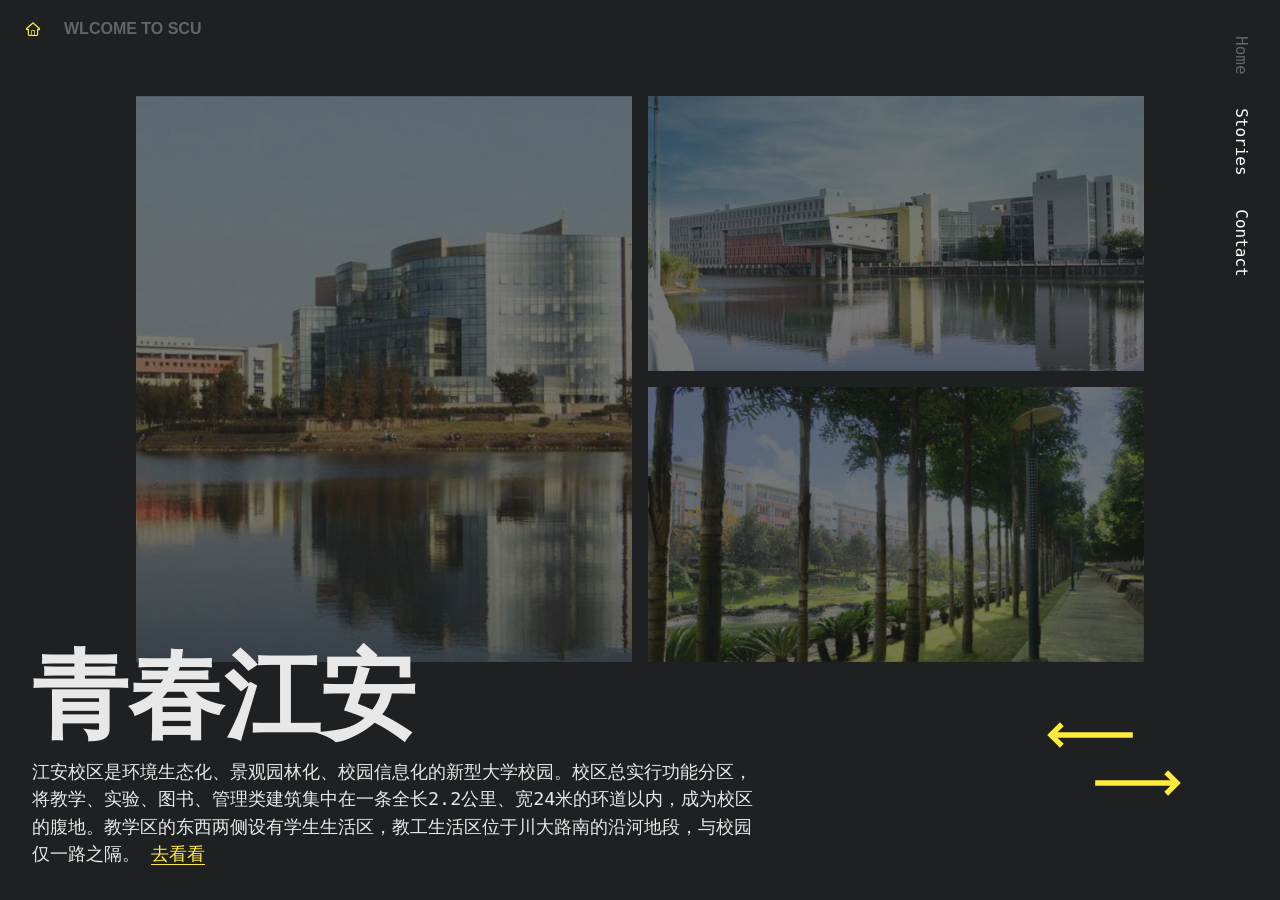
<file: index.html>
<!DOCTYPE html>
<html lang="zh">
<head>
	<meta charset="UTF-8">
	<meta http-equiv="X-UA-Compatible" content="IE=edge,chrome=1"> 
	<meta name="viewport" content="width=device-width, initial-scale=1.0">
	<title>欢迎来到四川大学</title>
	<link rel="stylesheet" type="text/css" href="css/normalize.css" />
	<link href="https://fonts.googleapis.com/css?family=Gochi+Hand" rel="stylesheet">
	<link rel="stylesheet" type="text/css" href="css/htmleaf-demo.css">
	<link rel="stylesheet" type="text/css" href="css/slideshow.css" />
	<link rel="stylesheet" type="text/css" href="css/slideshow_layouts.css" />

	<script>document.documentElement.className = 'js';</script>
</head>
<body>
<svg class="hidden">
		<defs>
			<symbol id="icon-arrow" viewBox="0 0 24 24">
				<title>arrow</title>
				<polygon points="6.3,12.8 20.9,12.8 20.9,11.2 6.3,11.2 10.2,7.2 9,6 3.1,12 9,18 10.2,16.8 "/>
			</symbol>
			<symbol id="icon-drop" viewBox="0 0 24 24">
				<title>drop</title>
				<path d="M12,21c-3.6,0-6.6-3-6.6-6.6C5.4,11,10.8,4,11.4,3.2C11.6,3.1,11.8,3,12,3s0.4,0.1,0.6,0.3c0.6,0.8,6.1,7.8,6.1,11.2C18.6,18.1,15.6,21,12,21zM12,4.8c-1.8,2.4-5.2,7.4-5.2,9.6c0,2.9,2.3,5.2,5.2,5.2s5.2-2.3,5.2-5.2C17.2,12.2,13.8,7.3,12,4.8z"/><path d="M12,18.2c-0.4,0-0.7-0.3-0.7-0.7s0.3-0.7,0.7-0.7c1.3,0,2.4-1.1,2.4-2.4c0-0.4,0.3-0.7,0.7-0.7c0.4,0,0.7,0.3,0.7,0.7C15.8,16.5,14.1,18.2,12,18.2z"/>
			</symbol>
			<symbol id="icon-prev" viewBox="0 0 100 50">
				<title>prev</title>
				<polygon points="5.4,25 18.7,38.2 22.6,34.2 16.2,27.8 94.6,27.8 94.6,22.2 16.2,22.2 22.6,15.8 18.7,11.8"/>
			</symbol>
			<symbol id="icon-next" viewBox="0 0 100 50">
				<title>next</title>
				<polygon points="81.3,11.8 77.4,15.8 83.8,22.2 5.4,22.2 5.4,27.8 83.8,27.8 77.4,34.2 81.3,38.2 94.6,25 "/>
			</symbol>
			<symbol id="icon-octicon" viewBox="0 0 24 24">
				<title>octicon</title>
				<path d="M12,2.2C6.4,2.2,1.9,6.7,1.9,12.2c0,4.4,2.9,8.2,6.9,9.6c0.5,0.1,0.7-0.2,0.7-0.5c0-0.2,0-0.9,0-1.7c-2.8,0.6-3.4-1.4-3.4-1.4C5.6,17.1,5,16.8,5,16.8C4.1,16.2,5,16.2,5,16.2c1,0.1,1.5,1,1.5,1c0.9,1.5,2.4,1.1,2.9,0.8c0.1-0.7,0.4-1.1,0.6-1.3c-2.2-0.3-4.6-1.1-4.6-5c0-1.1,0.4-2,1-2.7C6.5,8.8,6.2,7.7,6.7,6.4c0,0,0.8-0.3,2.8,1C10.3,7.2,11.1,7.1,12,7c0.9,0,1.7,0.1,2.5,0.3c1.9-1.3,2.8-1,2.8-1c0.5,1.4,0.2,2.4,0.1,2.7c0.6,0.7,1,1.6,1,2.7c0,3.9-2.4,4.7-4.6,5c0.4,0.3,0.7,0.9,0.7,1.9c0,1.3,0,2.4,0,2.8c0,0.3,0.2,0.6,0.7,0.5c4-1.3,6.9-5.1,6.9-9.6C22.1,6.7,17.6,2.2,12,2.2z" />
			</symbol>
			<!-- From Karen Menezes: https://www.smashingmagazine.com/2015/05/creating-responsive-shapes-with-clip-path/ -->
			<clipPath id="polygon-clip-rhomboid" clipPathUnits="objectBoundingBox">
				<polygon points="0 1, 0.3 0, 1 0, 0.7 1" />
			</clipPath>
		</defs>
	</svg>
<main>
		<header class="codrops-header">
			<div class="codrops-links">
				<a class="htmleaf-icon icon-htmleaf-home-outline" href="index.html" title="主页" target="_top"><span> 主页</span></a>
				
			</div>
		  <h1 class="codrops-header__title">WLCOME TO SCU</h1>
<p class="ie-message">Please note that your browser does not support the <a href="http://caniuse.com/#search=clip-path">CSS clip-path property</a>.</p>
			<nav class="dummy-links">
				<a class="dummy-links__link dummy-links__link--current" href="#">Home</a>
				<a class="dummy-links__link" href="#">Stories</a>
				<a class="dummy-links__link" href="#">Contact</a>
			</nav>
		</header>
		<div class="slideshow" tabindex="0">
			<div class="slide slide--layout-1" data-layout="layout1">
				<div class="slide-imgwrap">
					<div class="slide__img"><div class="slide__img-inner" style="background-image: url(img/j1.png);"></div></div>
					<div class="slide__img"><div class="slide__img-inner" style="background-image:url(img/j2.png);"></div></div>
					<div class="slide__img"><div class="slide__img-inner" style="background-image: url(img/j3.png);"></div></div>
				</div>
				<div class="slide__title">
				  <h3 class="slide__title-main">青春江安</h3>
				  <p class="slide__title-sub">江安校区是环境生态化、景观园林化、校园信息化的新型大学校园。校区总实行功能分区，将教学、实验、图书、管理类建筑集中在一条全长2.2公里、宽24米的环道以内，成为校区的腹地。教学区的东西两侧设有学生生活区，教工生活区位于川大路南的沿河地段，与校园仅一路之隔。 <a href="html/jiangan/jiangan_map.html">去看看</a></p>
				</div>
			</div><!-- /slide -->
			<div class="slide slide--layout-2" data-layout="layout2">
				<div class="slide-imgwrap">
					<div class="slide__img"><div class="slide__img-inner" style="background-image: url(img/h1.png);"></div></div>
					<div class="slide__img"><div class="slide__img-inner" style="background-image: url(img/h2.png);"></div></div>
					<div class="slide__img"><div class="slide__img-inner" style="background-image: url(img/h3.png);"></div></div>
					
					
				</div>
				<div class="slide__title">
				  <h3 class="slide__title-main">古典华西</h3>
				  <p class="slide__title-sub">岷峨挺秀，锦水含章。巍巍学府，德渥群芳 <a href="html/huaxi/huaxi_map.html">去看看</a></p>
				</div>
			</div><!-- /slide -->
			<div class="slide slide--layout-3" data-layout="layout3">
				<div class="slide-imgwrap">
					<div class="slide__img"><div class="slide__img-inner" style="background-image: url(img/w1.png);"></div></div>
					<div class="slide__img"><div class="slide__img-inner" style="background-image: url(img/w2.png);"></div></div>
					<div class="slide__img"><div class="slide__img-inner" style="background-image: url(img/w3.png);"></div></div>
					<div class="slide__img"><div class="slide__img-inner" style="background-image: url(img/w5.png);"></div></div>
					<div class="slide__img"><div class="slide__img-inner" style="background-image: url(img/w4.png);"></div></div>
					
				</div>
				<div class="slide__title">
				  <h3 class="slide__title-main">繁华望江</h3>
				  <p class="slide__title-sub">望江校区位于成都市一环路上，分设东西南北四个门，交通方便，地理位置优越。作为最早的川大所在地，望江校区历经百年风雨，巴山灵秀，咸聚于此，蜀地彦才，聚汇于斯，校园内历史文化底蕴厚重，是读书治学的理想园地。大三学子搬到望江校区之后，大家都有一种“所谓大学当如是”的感觉。 <a href="html/wangjiang/wangjiang_map.html">去看看</a></p>
				</div>
			</div><!-- /slide -->
			<!-- /slide -->
			<!-- /slide -->
			<!-- /slide -->
			<!-- /slide -->
			<nav class="slideshow__nav slideshow__nav--arrows">
				<button id="prev-slide" class="btn btn--arrow" aria-label="Previous slide"><svg class="icon icon--prev"><use xlink:href="#icon-prev"></use></svg></button>
				<button id="next-slide" class="btn btn--arrow" aria-label="Next slide"><svg class="icon icon--next"><use xlink:href="#icon-next"></use></svg></button>
			</nav>
		</div><!-- /slideshow -->
	
		<!-- Related demos -->
		
	</main>
	
	<script src="js/imagesloaded.pkgd.min.js"></script>
	<script src="js/anime.min.js"></script>
	<script src="js/main.js"></script>
	<script>
	(function() {
		var slideshow = new MLSlideshow(document.querySelector('.slideshow'));

		document.querySelector('#next-slide').addEventListener('click', function() {
			slideshow.next();
		});

		document.querySelector('#prev-slide').addEventListener('click', function() {
			slideshow.prev();
		});
	})();
	</script>
</body>
</html>
</file>
<file: css/htmleaf-demo.css>
@font-face {
	font-family: 'icomoon';
	src:url('../fonts/icomoon.eot?rretjt');
	src:url('../fonts/icomoon.eot?#iefixrretjt') format('embedded-opentype'),
		url('../fonts/icomoon.woff?rretjt') format('woff'),
		url('../fonts/icomoon.ttf?rretjt') format('truetype'),
		url('../fonts/icomoon.svg?rretjt#icomoon') format('svg');
	font-weight: normal;
	font-style: normal;
}

[class^="icon-"], [class*=" icon-"] {
	font-family: 'icomoon';
	speak: none;
	font-style: normal;
	font-weight: normal;
	font-variant: normal;
	text-transform: none;
	line-height: 1;

	/* Better Font Rendering =========== */
	-webkit-font-smoothing: antialiased;
	-moz-osx-font-smoothing: grayscale;
}

body, html { font-size: 100%; 	padding: 0; margin: 0;}

/* Reset */
*,
*:after,
*:before {
	-webkit-box-sizing: border-box;
	-moz-box-sizing: border-box;
	box-sizing: border-box;
}

/* Clearfix hack by Nicolas Gallagher: http://nicolasgallagher.com/micro-clearfix-hack/ */
.clearfix:before,
.clearfix:after {
	content: " ";
	display: table;
}

.clearfix:after {
	clear: both;
}

body{
	font-family: 'Lucida Sans Typewriter', 'Lucida Console', monaco, 'Bitstream Vera Sans Mono', monospace;
	color: #5f6669;
	background: #1e2021;
	-webkit-font-smoothing: antialiased;
	-moz-osx-font-smoothing: grayscale;
	overflow-x: hidden;
}
a {
	text-decoration: none;
	color: #ffeb3b;
	outline: none;
}

a:hover,
a:focus {
	color: #fff;
}

.hidden {
	position: absolute;
	overflow: hidden;
	width: 0;
	height: 0;
	pointer-events: none;
}
/* Icons */

.icon {
	display: block;
	width: 1.5em;
	height: 1.5em;
	margin: 0 auto;
	fill: currentColor;
}
.htmleaf-container{
	margin: 0 auto;
}
/* Buttons */

.btn {
	display: inline-block;
	margin: 0;
	padding: 0;
	cursor: pointer;
	pointer-events: auto;
	color: #ffeb3b;
	border: none;
	background: none;
}

.btn:focus {
	outline: none;
}

.btn:hover {
	color: #fff;
}

.btn--arrow {
	font-size: 1.5em;
	display: block;
}

.btn--arrow:nth-child(2) {
	margin: 0 0 0 0.5em;
}

.btn--arrow .icon {
	height: 0.5em;
}

.btn--github {
	font-size: 1.25em;
	position: fixed;
	right: 0;
	bottom: 0;
	margin: 0 1.5em 1.25em 0;
	color: #fff;
}

.btn--github:hover,
.btn--github:focus {
	color: #ffeb3b;
}
.ie-message {
	font-weight: bold;
	display: none;
	margin: 1em;
	padding: 0.5em 1em;
	color: #fff;
	background: #d861a3;
}

.bgcolor-1 { background: #f0efee; }
.bgcolor-2 { background: #f9f9f9; }
.bgcolor-3 { background: #e8e8e8; }/*light grey*/
.bgcolor-4 { background: #2f3238; color: #fff; }/*Dark grey*/
.bgcolor-5 { background: #df6659; color: #521e18; }/*pink1*/
.bgcolor-6 { background: #2fa8ec; }/*sky blue*/
.bgcolor-7 { background: #d0d6d6; }/*White tea*/
.bgcolor-8 { background: #3d4444; color: #fff; }/*Dark grey2*/
.bgcolor-9 { background: #ef3f52; color: #fff;}/*pink2*/
.bgcolor-10{ background: #64448f; color: #fff;}/*Violet*/
.bgcolor-11{ background: #3755ad; color: #fff;}/*dark blue*/
.bgcolor-12{ background: #3498DB; color: #fff;}/*light blue*/
.bgcolor-20{ background: #494A5F;color: #D5D6E2;}

.codrops-header {
	position: absolute;
	z-index: 100;
	top: 0;
	left: 0;
	display: -webkit-flex;
	display: -ms-flexbox;
	display: flex;
	-webkit-flex-direction: row;
	-ms-flex-direction: row;
	flex-direction: row;
	-webkit-flex-wrap: wrap;
	flex-wrap: wrap;
	-webkit-align-items: center;
	-ms-flex-align: center;
	align-items: center;
	width: 100%;
	padding: 0.8em 0.75em;
}

.codrops-header__title {
	font-size: 1em;
	margin: 0;
	padding: 0 0.75em;
	font-family: "Microsoft YaHei",Arial,sans-serif;
	font-weight: 600;
}

.codrops-header__tagline {
	font-size: 0.85em;
	margin: 0 6em 0 auto;
	padding: 0 1em;
	color: #ffeb3b;
}


/* Top Navigation Style */

.codrops-links {
	position: relative;
	display: -webkit-flex;
	display: -ms-flexbox;
	display: flex;
	-webkit-justify-content: center;
	-ms-flex-pack: center;
	justify-content: center;
	text-align: center;
	white-space: nowrap;
}

.codrops-links::after {
	content: '';
	position: absolute;
	top: 10%;
	left: 50%;
	width: 1px;
	height: 80%;
	opacity: 0.2;
	background: currentColor;
	-webkit-transform: rotate3d(0, 0, 1, 22.5deg);
	transform: rotate3d(0, 0, 1, 22.5deg);
}

.codrops-icon {
	display: inline-block;
	margin: 0.25em;
	padding: 0.25em;
}
/* Header */
.htmleaf-header{
	padding: 1em 190px 1em;
	letter-spacing: -1px;
	text-align: center;
	background: #66677c;
}
.htmleaf-header h1 {
	color: #D5D6E2;
	font-weight: 600;
	font-size: 2em;
	line-height: 1;
	margin-bottom: 0;
	font-family: "Microsoft YaHei","宋体","Segoe UI", "Lucida Grande", Helvetica, Arial,sans-serif, FreeSans, Arimo;
}
.htmleaf-header h1 span {
	font-family: "Microsoft YaHei","宋体","Segoe UI", "Lucida Grande", Helvetica, Arial,sans-serif, FreeSans, Arimo;
	display: block;
	font-size: 60%;
	font-weight: 400;
	padding: 0.8em 0 0.5em 0;
	color: #c3c8cd;
}

/* Demo links */

.dummy-links {
	position: absolute;
	top: 0;
	left: 100%;
	width: 100vh;
	padding: 1.8em 2.25em;
	-webkit-transform: rotate3d(0, 0, 1, 90deg);
	transform: rotate3d(0, 0, 1, 90deg);
	-webkit-transform-origin: 0 0;
	transform-origin: 0 0;
}

.dummy-links__link {
	display: inline-block;
	margin: 0 1.5em 0 0;
	color: #fff;
}

.dummy-links__link:hover,
.dummy-links__link:focus {
	color: #ffeb3b;
}

.dummy-links__link--current,
.dummy-links__link--current:hover {
	color: #5f6669;
}


/* Slideshow nav (not part of plugin so we put the styles here) */

.slideshow__nav {
	position: absolute;
	pointer-events: none;
}

.no-js .slideshow__nav {
	display: none;
}

.slideshow__nav--arrows {
	font-size: 4em;
	right: 1.1em;
	bottom: 1.45em;
}


/* Content*/

.content {
	padding: 0 2em 8em;
	max-width: 1600px;
	margin: 0 auto;
}

.content p {
	margin: 0 0 1em;
}

.content--text p {
	font-size: 1.25em;
	line-height: 1.5;
	max-width: 600px;
}
/*nav*/
.htmleaf-demo a{color: #fff;text-decoration: none;}
.htmleaf-demo{width: 100%;padding-bottom: 1.2em;}
.htmleaf-demo a{display: inline-block;margin: 0.5em;padding: 0.6em 1em;border: 3px solid #fff;font-weight: 700;}
.htmleaf-demo a:hover{opacity: 0.6;}
.htmleaf-demo a.current{background:#1d7db1;color: #fff; }
/* Top Navigation Style */
.htmleaf-links {
	position: relative;
	display: inline-block;
	white-space: nowrap;
	font-size: 1.5em;
	text-align: center;
}

.htmleaf-links::after {
	position: absolute;
	top: 0;
	left: 50%;
	margin-left: -1px;
	width: 2px;
	height: 100%;
	background: #dbdbdb;
	content: '';
	-webkit-transform: rotate3d(0,0,1,22.5deg);
	transform: rotate3d(0,0,1,22.5deg);
}

.htmleaf-icon {
	display: inline-block;
	margin: 0.5em;
	padding: 0em 0;
	width: 1.5em;
	text-decoration: none;
}

.htmleaf-icon span {
	display: none;
}

.htmleaf-icon:before {
	margin: 0 5px;
	text-transform: none;
	font-weight: normal;
	font-style: normal;
	font-variant: normal;
	font-family: 'icomoon';
	line-height: 1;
	speak: none;
	-webkit-font-smoothing: antialiased;
}
/* footer */
.htmleaf-footer{width: 100%;padding-top: 10px;}
.htmleaf-small{font-size: 0.8em;}
.center{text-align: center;}
/****/
.related {
	color: #fff;
	background: #494A5F;
	text-align: center;
	font-size: 1.25em;
	padding: 0.5em 0;
	overflow: hidden;
}

.related > a {
	vertical-align: top;
	width: calc(100% - 20px);
	max-width: 340px;
	display: inline-block;
	text-align: center;
	margin: 20px 10px;
	padding: 25px;
	font-family: "Microsoft YaHei","宋体","Segoe UI", "Lucida Grande", Helvetica, Arial,sans-serif, FreeSans, Arimo;
}
.related a {
	display: inline-block;
	text-align: left;
	margin: 20px auto;
	padding: 10px 20px;
	opacity: 0.8;
	-webkit-transition: opacity 0.3s;
	transition: opacity 0.3s;
	-webkit-backface-visibility: hidden;
}

.related a:hover,
.related a:active {
	opacity: 1;
}

.related a img {
	max-width: 100%;
	opacity: 0.8;
	border-radius: 4px;
}
.related a:hover img,
.related a:active img {
	opacity: 1;
}
.related h3{font-family: "Microsoft YaHei", sans-serif;font-size: 1.2em}
.related a h3 {
	font-size: 0.85em;
	font-weight: 300;
	margin-top: 0.15em;
	color: #fff;
}
/* icomoon */
.icon-htmleaf-home-outline:before {
	content: "\e5000";
}

.icon-htmleaf-arrow-forward-outline:before {
	content: "\e5001";
}

@media screen and (max-width: 1024px) {
	.htmleaf-header {
		padding: 2em 10% 2em;
	}
	.htmleaf-header h1 {
        font-size:1.4em;
    }
    .htmleaf-links{font-size: 1.4em}
}

@media screen and (max-width : 961px ){
	.htmleaf-header {
		padding: 2em 10% 2em;
	}
	.htmleaf-header h1 {
        font-size:1.2em;
    }
    .htmleaf-links{font-size: 1.2em}
    .related h3{font-size: 1em;}
	.related a h3 {
		font-size: 0.8em;
	}
}

@media screen and (max-width: 766px) {
	.htmleaf-header h1 {
        font-size:1.3em;
    }
    .htmleaf-links{font-size: 1.3em}
}

@media screen and (max-width: 640px) {
	.htmleaf-header {
		padding: 2em 10% 2em;
	}
	.htmleaf-header h1 {
        font-size:1em;
    }
    .htmleaf-links{font-size: 1em}
    .related h3{font-size: 0.8em;}
	.related a h3 {
		font-size: 0.6em;
	}
}

@media screen and (max-width: 45em) {
	.dummy-links {
		font-size: 0.75em;
		position: relative;
		left: 0;
		width: auto;
		padding: 0.5em 1em 0;
		-webkit-transform: none;
		transform: none;
	}
	.content {
		font-size: 0.85em;
	}
	.slideshow__nav--arrows {
		font-size: 2em;
		right: auto;
		bottom: 1em;
		left: 0.5em;
	}

}
</file>
<file: css/slideshow.css>
@font-face {
	font-family: 'nexa_boldregular';
	font-weight: bold;
	font-style: normal;
	src: url('../fonts/nexa_boldfree_macroman/Nexa_Free_Bold-webfont.eot');
	src: url('../fonts/nexa_boldfree_macroman/Nexa_Free_Bold-webfont.eot?#iefix') format('embedded-opentype'), url('../fonts/nexa_boldfree_macroman/Nexa_Free_Bold-webfont.woff2') format('woff2'), url('../fonts/nexa_boldfree_macroman/Nexa_Free_Bold-webfont.woff') format('woff'), url('../fonts/nexa_boldfree_macroman/Nexa_Free_Bold-webfont.ttf') format('truetype'), url('../fonts/nexa_boldfree_macroman/Nexa_Free_Bold-webfont.svg#nexa_boldregular') format('svg');
}

.slideshow {
	position: relative;
	width: 100%; /* define width here */
	max-width: 1600px;
	margin: 0 auto;
}

.slideshow:focus {
	outline: none;
}

.js .slideshow::after {
	content: '';
	position: absolute;
	top: 50%;
	left: 50%;
	width: 70px;
	height: 70px;
	margin: -35px 0 0 -35px;
	pointer-events: none;
	border: 10px solid rgba(255, 255, 255, 0.1);
	border-top-color: #ffeb3b;
	border-radius: 50%;
	-webkit-transition: opacity 0.3s;
	transition: opacity 0.3s;
	-webkit-animation: rotateLoader 0.8s linear infinite forwards;
	animation: rotateLoader 0.8s linear infinite forwards;
}

@-webkit-keyframes rotateLoader {
	to {
		-webkit-transform: rotate3d(360deg);
		transform: rotate3d(360deg);
	}
}

@keyframes rotateLoader {
	to {
		-webkit-transform: rotate3d(0, 0, 1, 360deg);
		transform: rotate3d(0, 0, 1, 360deg);
	}
}

.js .slideshow--loaded::after {
	opacity: 0;
}

.js .slideshow {
	height: 100vh; /* define height here */
	max-height: 1000px;
	pointer-events: none;
}

.slide {
	position: relative;
	width: 100%;
	margin: 0 0 1em 0;
	padding: 6em 5em;
}

.js .slide {
	position: absolute;
	top: 0;
	left: 0;
	height: 100%;
	margin: 0;
	pointer-events: none;
	opacity: 0;
}

.js .slide--current {
	pointer-events: auto;
	opacity: 1;
}

.slide-imgwrap {
	position: relative;
	width: calc(100% - 6em);
	height: 80%;
	margin: 0 auto;
	opacity: 0.4;
}

.no-js .slide-imgwrap {
	height: 400px;
}

.slide__img-inner {
	position: absolute;
	width: 100%;
	height: 100%;
	-webkit-transform: rotateZ(0deg);
	transform: rotateZ(0deg);
	-webkit-backface-visibility: hidden;
	backface-visibility: hidden;
	will-change: tranform, opacity;
	background-position: 50% 90%;
	background-size: cover;
}

.slide__title {
	position: absolute;
	bottom: 0;
	left: 0;
	width: calc(100% - 11em);
	max-width: 800px;
	padding: 2em;
	color: #e8e8e8;
}

.js .slide__title {
	pointer-events: none;
	opacity: 0;
}

.js .slide--current .slide__title {
	pointer-events: auto;
	opacity: 1;
}

.slide__title-main {
	font-family: 'nexa_boldregular', serif;
	font-size: 6em;
	line-height: 0.8;
	display: inline-block;
	margin: 0;
}

.slide__title-sub {
	font-size: 1.15em;
	line-height: 1.5;
	margin: 1em 0 0 0;
}

.slide__title-sub a {
	border-bottom: 1px solid;
}


/* Media query for smaller screens (general elements) */

@media screen and (max-width: 45em) {
	.slideshow {
		padding-top: 7em;
	}
	.js .slideshow {
		height: calc(100vh - 60px);
	}
	.slide {
		padding: 6em 0;
	}
	.no-js .slide {
		padding: 4em 0 0;
	}
	.slide-imgwrap {
		width: calc(100% - 1em);
	}
	.slide__title {
		width: calc(100% - 2em);
		margin: 0 0 4em 0;
		padding: 1.5em;
	}
	.slide__title-main {
		font-size: 2em;
	}
	.slide__title-sub {
		font-size: 0.75em;
	}
}
</file>
<file: css/slideshow_layouts.css>
/* Individual layouts */

/* Layout 1: 3 grid images */

.slide--layout-1 .slide__img {
	position: absolute;
	width: calc(50% - 1em);
}

.slide--layout-1 .slide__img:first-child {
	left: 0.5em;
	height: 100%;
}

.slide--layout-1 .slide__img:nth-child(n+2) {
	left: calc(50% + 0.5em);
	height: calc(50% - 0.5em);
}

.slide--layout-1 .slide__img:nth-child(3) {
	top: calc(50% + 0.5em);
}


/* Layout 2: polaroid stack for 5 images */

.slide--layout-2 .slide__img {
	position: absolute;
	top: 50%;
	left: 50%;
}

.slide--layout-2 .slide__img:not(:last-child) {
	width: 300px;
	height: 300px;
}

.slide--layout-2 .slide__img:not(:last-child) .slide__img-inner {
	border: 5px solid #ffeb3b;
}

.slide--layout-2 .slide__img:first-child {
	-webkit-transform: translate3d(-50%,-50%,0) translate3d(-60%,-40%,0) rotate(-16deg);
	transform: translate3d(-50%,-50%,0) translate3d(-60%,-40%,0) rotate(-16deg);
}

.slide--layout-2 .slide__img:nth-child(2) {
	-webkit-transform: translate3d(-50%,-50%,0) translate3d(60%,-40%,0) rotate(10deg);
	transform: translate3d(-50%,-50%,0) translate3d(60%,-40%,0) rotate(10deg);
}

.slide--layout-2 .slide__img:nth-child(3) {
	-webkit-transform: translate3d(-50%,-50%,0) translate3d(60%,40%,0) rotate(-15deg);
	transform: translate3d(-50%,-50%,0) translate3d(60%,40%,0) rotate(-15deg);
}

.slide--layout-2 .slide__img:nth-child(4) {
	-webkit-transform: translate3d(-50%,-50%,0) translate3d(-60%,40%,0) rotate(10deg);
	transform: translate3d(-50%,-50%,0) translate3d(-60%,40%,0) rotate(10deg);
}

.slide--layout-2 .slide__img:last-child {
	-webkit-transform: translate3d(-50%,-50%,0);
	transform: translate3d(-50%,-50%,0);
	width: 450px;
	height: 400px;
}

.slide--layout-2 .slide__img:last-child .slide__img-inner {
	border: 10px solid #ffeb3b;
	border-bottom-width: 65px;
}

.slide__img-caption {
	font-family: 'Gochi Hand', cursive;
	position: absolute;
	width: 100%;
	top: 100%;
	text-align: center;
	margin: 0;
	padding: 1em;
	font-size: 1.25em;
	color: #25303b;
	font-weight: normal;
}

@media screen and (max-width: 45em) {
	.slide--layout-2 .slide__img:not(:last-child) {
		width: 100px;
		height: 100px;
	}
	.slide--layout-2 .slide__img:last-child .slide__img-inner {
		border-bottom-width: 40px;
	}
	.slide--layout-2 .slide__img:last-child {
		width: 160px;
		height: 160px;
	}
	.slide__img-caption {
		font-size: 0.75em;
	}
}

/* Layout 3: card stack with 7 images */

.slide--layout-3 .slide__img {
	position: absolute;
	width: 450px;
	height: 450px;
	top: 40%;
	left: 50%;
	-webkit-transform: translate3d(-50%,-50%,0) translate3d(-50%,0,0) rotate(-10deg);
	transform: translate3d(-50%,-50%,0) translate3d(-50%,0,0) rotate(-10deg);
}

@media screen and (max-width: 45em) {
	.slide--layout-3 .slide__img {
		width: 200px;
		height: 200px;
	}
}


.slide--layout-3 .slide__img-inner {
	-webkit-transform-origin: 50% 200%;
	transform-origin: 50% 200%;
}

/* Layout 4: asymmetrical with 4 images */

.slide--layout-4 .slide__img {
	position: absolute;
}

.slide--layout-4 .slide__img:nth-child(2) {
	top: 15%;
	left: 15%;
	width: 30%;
	height: 50%;
}

.slide--layout-4 .slide__img:first-child {
	top: 40%;
	left: 5%;
	width: 80%;
	height: 60%;
}

.slide--layout-4 .slide__img:nth-child(3) {
	top: 0;
	left: 40%;
	width: 40%;
	height: 60%;
}

.slide--layout-4 .slide__img:nth-child(4) {
	top: 50%;
	left: 75%;
	width: 22.5%;
	height: 42.5%;
}


/* Layout 5: grid with 20 images */

.slide--layout-5 .slide-imgwrap {
	display: -webkit-flex;
	display: -ms-flexbox;
	display: flex;
	-webkit-flex-wrap: wrap;
	-ms-flex-wrap: wrap;
	flex-wrap: wrap;
	-webkit-justify-content: center;
	-ms-flex-pack: center;
	justify-content: center;
	-webkit-align-content: center;
	-ms-flex-line-pack: center;
	align-content: center;
	padding: 8% 0;
	width: 80%;
}

.slide--layout-5 .slide__img {
	position: relative;
	width: calc((100% / 6) - 10px);
	padding-bottom: calc((100% / 6) - 10px);
	min-height: 150px;
	margin: 5px;
}

@media screen and (max-width: 45em) {
	.slide--layout-5 .slide__img {
		min-height: 50px;
	}
}


/* Layout 6: 3 round images */

.slide--layout-6 .slide__img {
	position: absolute;
	top: 50%;
	left: 50%;
	width: 45%;
	padding-bottom: 45%;
	-webkit-transform: translate3d(-50%,-50%,0);
	transform: translate3d(-50%,-50%,0);
}

.slide--layout-6 .slide__img-inner {
	border-radius: 50%;
}

.slide--layout-6 .slide__img:first-child {
	-webkit-transform: translate3d(0%,-40%,0) scale(0.6);
	transform: translate3d(0%,-40%,0) scale(0.6);
}

.slide--layout-6 .slide__img:nth-child(3) {
	-webkit-transform: translate3d(-100%,-60%,0) scale(0.75);
	transform: translate3d(-100%,-60%,0) scale(0.75);
}

/* Layout 7: 3 rhomboid images */

.slide--layout-7 .slide__img {
	position: absolute;
	top: 10%;
	width: 40%;
	height: 80%;
}

.slide--layout-7 .slide__img:nth-child(2) {
	left: 30%;
}

.slide--layout-7 .slide__img:nth-child(3) {
	left: 60%;
}

.slide--layout-7 .slide__img-inner {
	-webkit-clip-path: polygon(0% 100%, 30% 0%, 100% 0%, 70% 100%);
	clip-path: polygon(0% 100%, 30% 0%, 100% 0%, 70% 100%);
	-webkit-clip-path: url('#polygon-clip-rhomboid');
	clip-path: url('../index.html#polygon-clip-rhomboid'); /* Firefox needs this path */
}
</file>
